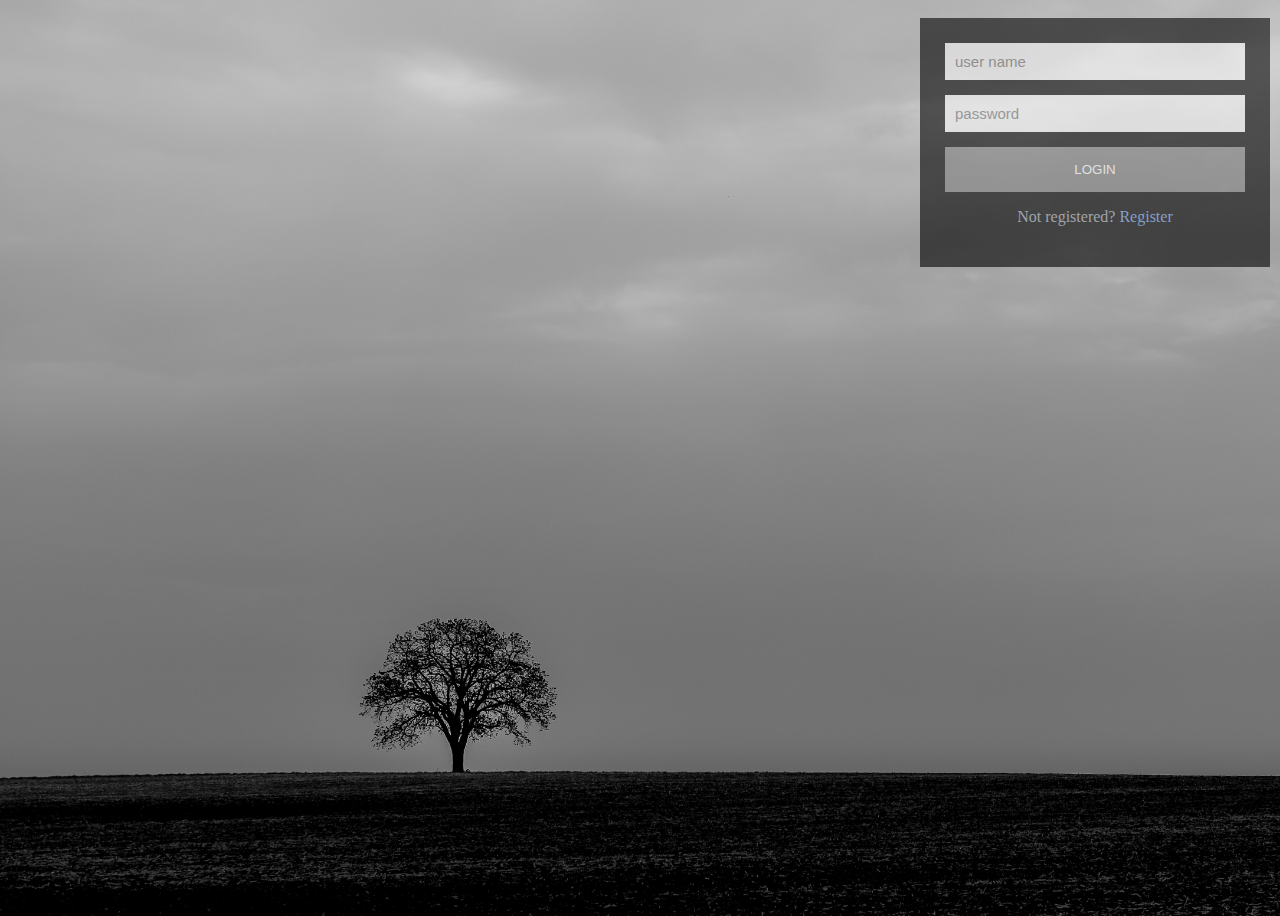
<file: Form Validation/index.html>
<!doctype html>
<html lang="en">
  <head>
    <!-- Required meta tags -->
    <meta charset="utf-8">
    <meta name="viewport" content="width=device-width, initial-scale=1, shrink-to-fit=no">

    <title>Form validation!</title>
    <link rel="stylesheet" href="style.css">
    <script src="https://code.jquery.com/jquery-3.5.0.min.js"></script>
    <script>
    $('.message a').click(function() {
    $('form').animate({height: "toggle", opacity: "toggle"}, "slow";
    )};
    
    </script>
    
    
    
  </head>
  <body>
    <div class="login-page">
        <div class="form">
            <form class="register-form">
                <input type="text" placeholder="login"/>
                <input type="text" placeholder="password"/>
                <input type="text" placeholder="email"/>
                <button>Create</button>
                <p class="message">Already Registered? <a href="#">Login</a> </p>
            </form>
            
            <form class="login-form">
                <input type="text" placeholder="user name">
                <input type="password" placeholder="password">
                <button>login</button>
                <p class="message">Not registered? <a href="#">Register</a></p>
                
            </form>
        </div>
    </div>
  </body>
</html>
</file>
<file: Form Validation/style.css>
body {
    background-image: url(bare-tree-772988.jpg);
    height: 100vh;
    background-position: center;
    background-size: cover;
    
}

.login-page {
    width: 350px;
    padding: 10px 0 0;
    margin: auto;
}

.form {
    position: fixed;
    right: 10px;
    z-index: 1;
    background-color: black;
    opacity: 0.6;
    max-width: 300px;
    margin: 0 auto 80px;
    padding: 25px;
    text-align: center;
}

.form input {
    font-family: sans-serif;
    outline: 1;
    background: #f2f2f2;
    width: 100%;
    border: 0;
    margin: 0 0 15px;
    padding: 10px;
    box-sizing: border-box;
    font-size: 15px;

}

.form button {
    font-family: sans-serif;
    text-transform: uppercase;
    outline: 0;
    background: grey;
    width: 100%;
    border: 0;
    padding: 15px;
    color: #ffffff;
    cursor: pointer;   
}

.login-page .form {
    color: grey;
}

.form button:hover, .form button:active {
    background: #3F4246;
}

.form .message {
    color: #9EA2A8;
}

.form .message a{
    color: #709BDB;
    text-decoration: none;
}

.form .register-form {
    display: none;
}
</file>
